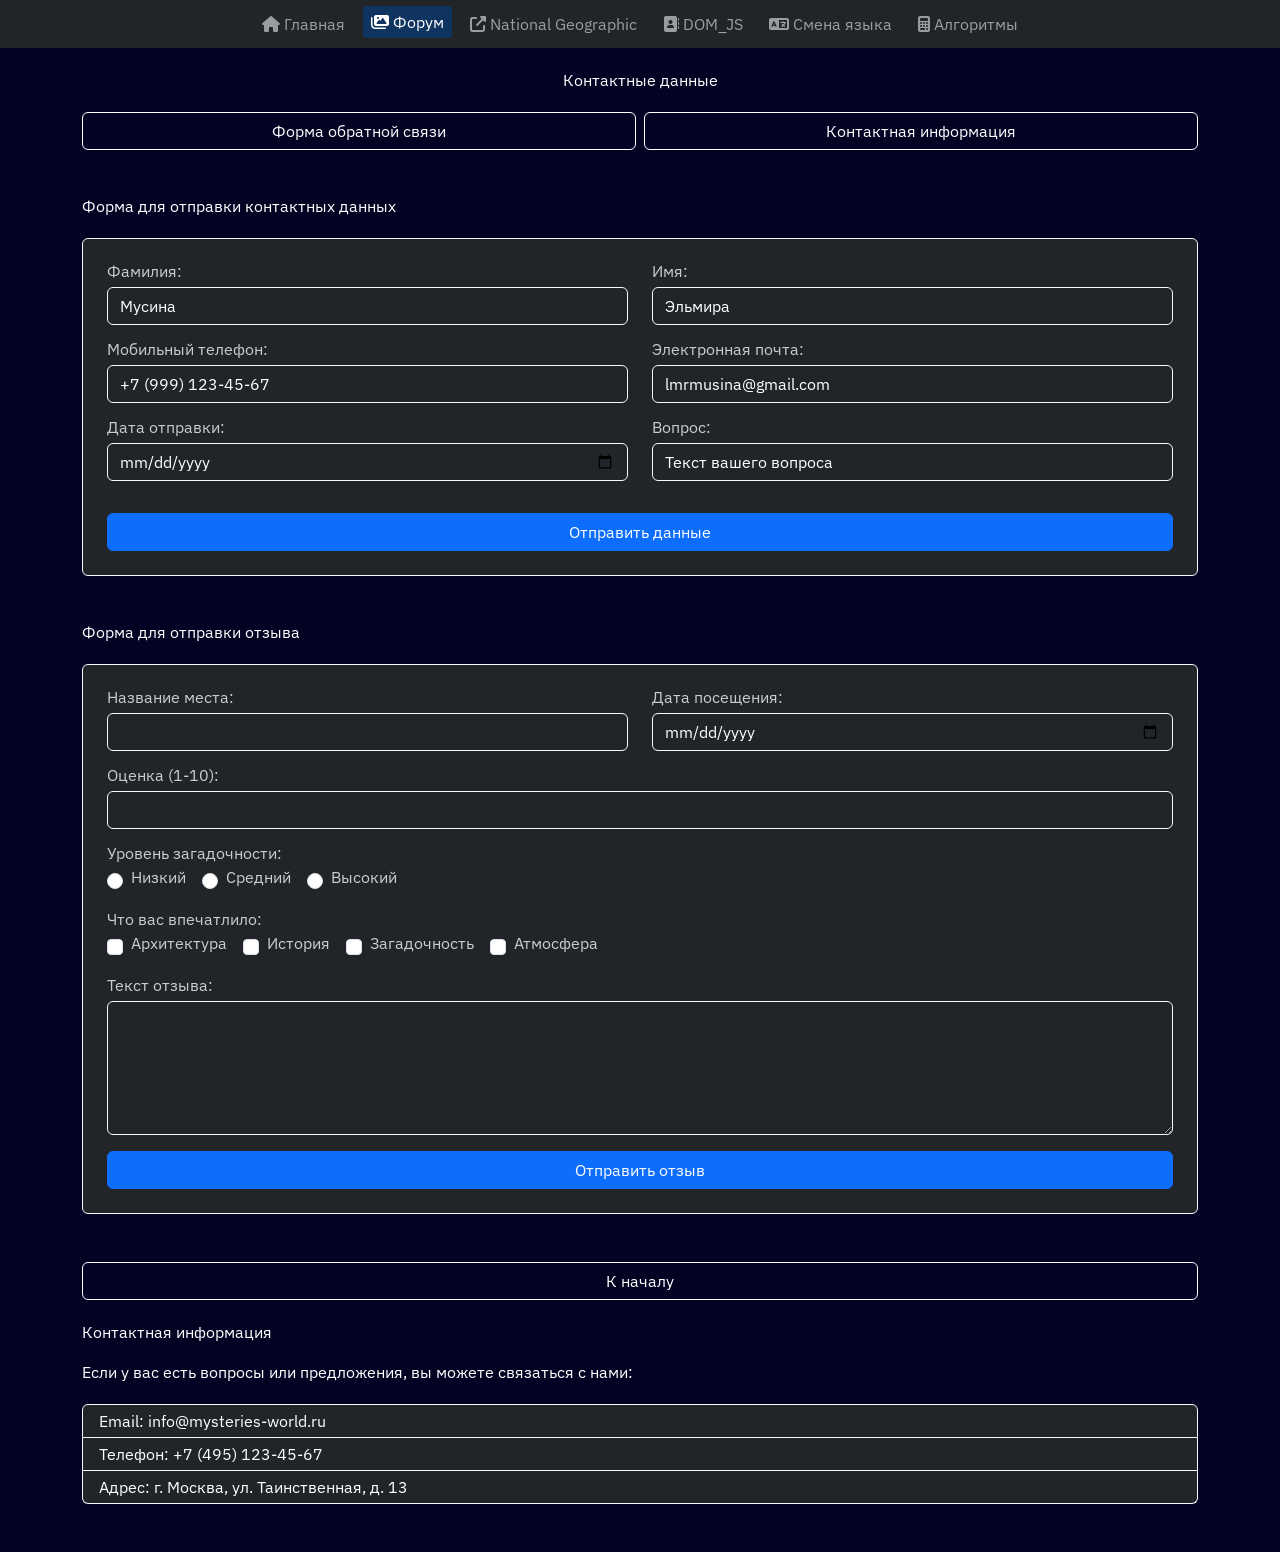
<file: 1page.html>
<!DOCTYPE html>
<html lang="en">
<head>
    <meta charset="UTF-8">
    <meta name="viewport" content="width=device-width, initial-scale=1.0">
    <title>Форум</title>

    <link href="https://cdn.jsdelivr.net/npm/bootstrap@5.3.0/dist/css/bootstrap.min.css" rel="stylesheet">
    
    <link rel="stylesheet" href="https://cdnjs.cloudflare.com/ajax/libs/font-awesome/6.4.0/css/all.min.css">
    <link rel="stylesheet" href="./css/style.css">
    <script src="js/script2.js"></script>
</head>
<body>

<nav class="navbar navbar-expand-lg navbar-dark bg-dark sticky-top">
    <div class="container">
        <button class="navbar-toggler" type="button" data-bs-toggle="collapse" data-bs-target="#navbarNav">
            <span class="navbar-toggler-icon"></span>
        </button>
        <div class="collapse navbar-collapse" id="navbarNav">
            <ul class="navbar-nav mx-auto">
                <li class="nav-item">
                    <a href="index.html" class="nav-link"><i class="fas fa-home"></i> Главная</a>
                </li>
                <li class="nav-item">
                    <a href="1page.html" class="nav-link active"><i class="fas fa-images"></i> Форум</a>
                </li>
                <li class="nav-item">
                    <a href="https://www.nationalgeographic.com" target="_blank" class="nav-link"><i class="fas fa-external-link-alt"></i> National Geographic</a>
                </li>
                <li class="nav-item">
                    <a href="2page.html" class="nav-link"><i class="fas fa-address-book"></i> DOM_JS</a>
                </li>
                <li class="nav-item">
                    <a href="3page.html" class="nav-link"><i class="fas fa-language"></i> Смена языка</a>
                </li>
                <li class="nav-item">
                    <a href="4page.html" class="nav-link"><i class="fas fa-calculator"></i> Алгоритмы</a>
                </li>
            </ul>
        </div>
    </div>
</nav>

<div class="container mt-4">
    <main>
        <div class="row">
            <div class="col-12">
                <h1 class="text-center mb-4">Контактные данные</h1>

               
                <div class="internal-nav d-flex flex-column flex-md-row gap-2 mb-5">
                    <a href="#form" class="btn btn-outline-light">Форма обратной связи</a>
                    <a href="#info" class="btn btn-outline-light">Контактная информация</a>
                </div>

                
                <h2 id="form" class="mb-4">Форма для отправки контактных данных</h2>
                <form action="https://www.bing.com/search?" method="get" name="Form" target="_blank" class="card bg-dark border-light p-4 mb-5">
                    <input type="hidden" name="q" value="search">
                    <div class="row">
                        <div class="col-md-6 mb-3">
                            <label for="lastname" class="form-label">Фамилия:</label>
                            <input type="text" class="form-control bg-dark text-white border-light" id="lastname" name="lastname" value="Мусина" required>
                        </div>
                        <div class="col-md-6 mb-3">
                            <label for="firstname" class="form-label">Имя:</label>
                            <input type="text" class="form-control bg-dark text-white border-light" id="firstname" name="firstname" value="Эльмира" required>
                        </div>
                    </div>
                    <div class="row">
                        <div class="col-md-6 mb-3">
                            <label for="phone" class="form-label">Мобильный телефон:</label>
                            <input type="tel" class="form-control bg-dark text-white border-light" id="phone" name="phone" value="+7 (999) 123-45-67" required>
                        </div>
                        <div class="col-md-6 mb-3">
                            <label for="email" class="form-label">Электронная почта:</label>
                            <input type="email" class="form-control bg-dark text-white border-light" id="email" name="email" value="lmrmusina@gmail.com" required>
                        </div>
                    </div>
                    <div class="row">
                        <div class="col-md-6 mb-3">
                            <label for="date" class="form-label">Дата отправки:</label>
                            <input type="date" class="form-control bg-dark text-white border-light" id="date" name="date" required>
                        </div>
                        <div class="col-md-6 mb-3">
                            <label for="group" class="form-label">Вопрос:</label>
                            <input type="text" class="form-control bg-dark text-white border-light" id="group" name="group" value="Текст вашего вопроса" required>
                        </div>
                    </div>
                    <button type="submit" class="btn btn-primary mt-3">Отправить данные</button>
                </form>

                
                <h2 class="mb-4">Форма для отправки отзыва</h2>
                <form action="https://httpbin.org/post" method="POST" class="card bg-dark border-light p-4 mb-5">
                    <input type="hidden" name="form_type" value="review">
                    
                    <div class="row">
                        <div class="col-md-6 mb-3">
                            <label for="place_name" class="form-label">Название места:</label>
                            <input type="text" class="form-control bg-dark text-white border-light" id="place_name" name="place_name" required>
                        </div>
                        <div class="col-md-6 mb-3">
                            <label for="visit_date" class="form-label">Дата посещения:</label>
                            <input type="date" class="form-control bg-dark text-white border-light" id="visit_date" name="visit_date" required>
                        </div>
                    </div>
                    
                    <div class="mb-3">
                        <label for="rating" class="form-label">Оценка (1-10):</label>
                        <input type="number" class="form-control bg-dark text-white border-light" id="rating" name="rating" min="1" max="10" required>
                    </div>

                    <div class="mb-3">
                        <label class="form-label">Уровень загадочности:</label>
                        <div class="d-flex flex-wrap gap-3">
                            <div class="form-check">
                                <input class="form-check-input" type="radio" id="mystery_low" name="mystery_level" value="low" required>
                                <label class="form-check-label" for="mystery_low">Низкий</label>
                            </div>
                            <div class="form-check">
                                <input class="form-check-input" type="radio" id="mystery_medium" name="mystery_level" value="medium">
                                <label class="form-check-label" for="mystery_medium">Средний</label>
                            </div>
                            <div class="form-check">
                                <input class="form-check-input" type="radio" id="mystery_high" name="mystery_level" value="high">
                                <label class="form-check-label" for="mystery_high">Высокий</label>
                            </div>
                        </div>
                    </div>

                    <div class="mb-3">
                        <label class="form-label">Что вас впечатлило:</label>
                        <div class="d-flex flex-wrap gap-3">
                            <div class="form-check">
                                <input class="form-check-input" type="checkbox" id="impression_architecture" name="impressions" value="architecture">
                                <label class="form-check-label" for="impression_architecture">Архитектура</label>
                            </div>
                            <div class="form-check">
                                <input class="form-check-input" type="checkbox" id="impression_history" name="impressions" value="history">
                                <label class="form-check-label" for="impression_history">История</label>
                            </div>
                            <div class="form-check">
                                <input class="form-check-input" type="checkbox" id="impression_mystery" name="impressions" value="mystery">
                                <label class="form-check-label" for="impression_mystery">Загадочность</label>
                            </div>
                            <div class="form-check">
                                <input class="form-check-input" type="checkbox" id="impression_atmosphere" name="impressions" value="atmosphere">
                                <label class="form-check-label" for="impression_atmosphere">Атмосфера</label>
                            </div>
                        </div>
                    </div>

                    <div class="mb-3">
                        <label for="review_text" class="form-label">Текст отзыва:</label>
                        <textarea class="form-control bg-dark text-white border-light" id="review_text" name="review_text" rows="5" required></textarea>
                    </div>

                    <button type="submit" class="btn btn-primary">Отправить отзыв</button>
                </form>

               
                <div class="internal-nav d-flex flex-column flex-md-row gap-2 mb-4">
                    <a href="#top" class="btn btn-outline-light">К началу</a>
                </div>

                <h2 id="info" class="mb-4">Контактная информация</h2>
                <p class="mb-4">Если у вас есть вопросы или предложения, вы можете связаться с нами:</p>

                <ul class="list-group mb-5">
                    <li class="list-group-item bg-dark text-white border-light">Email: info@mysteries-world.ru</li>
                    <li class="list-group-item bg-dark text-white border-light">Телефон: +7 (495) 123-45-67</li>
                    <li class="list-group-item bg-dark text-white border-light">Адрес: г. Москва, ул. Таинственная, д. 13</li>
                </ul>
            </div>
        </div>
    </main>
</div>


<script src="https://cdn.jsdelivr.net/npm/bootstrap@5.3.0/dist/js/bootstrap.bundle.min.js"></script>
</body>
</html>
</file>
<file: css/style.css>
@import "reset.css";
@import "content.css";
@import url('https://fonts.googleapis.com/css2?family=IBM+Plex+Sans:wght@200&display=swap');
</file>
